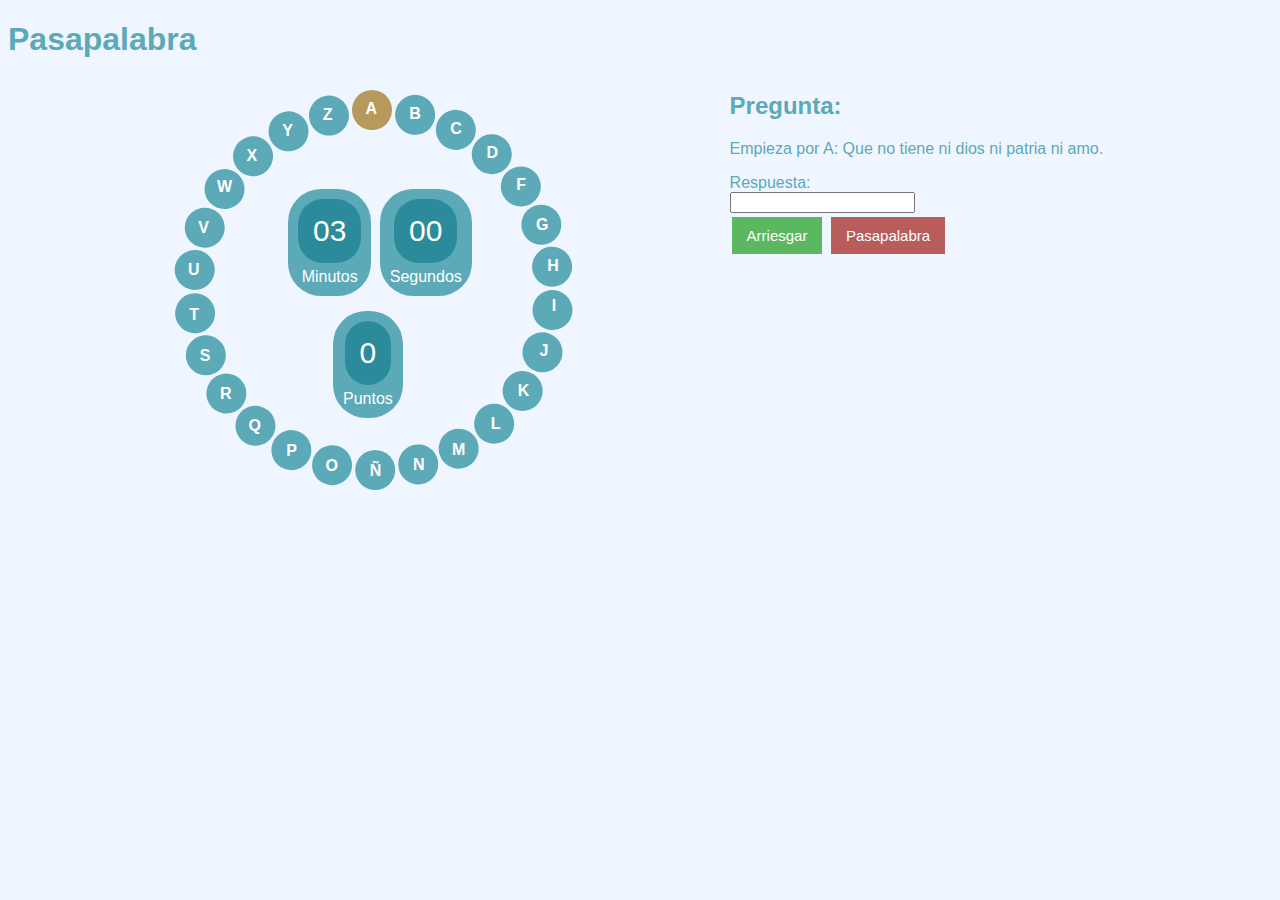
<file: index.html>
<!DOCTYPE html>
<meta charset="utf-8">
<html>
<head>
	<title>Pasapalabra</title>
	<link rel="stylesheet" type="text/css" href="pasapalabra.css">

	<script type="text/javascript"> 
		/*función para inutilizar el enter*/
		function stopRKey(evt) { 
  		var evt = (evt) ? evt : ((event) ? event : null); 
  		var node = (evt.target) ? evt.target : ((evt.srcElement) ? evt.srcElement : null); 
  		if ((evt.keyCode == 13) && (node.type=="text"))  {return false;} 
		} 

		document.onkeypress = stopRKey; 

	</script>
</head>
<body class="fondo" onload="begin_game()">
<h1>Pasapalabra</h1>

<div class= "section_ask">
<h2 class="pregunta">Pregunta:</h2>
<p id="question"></p>

<form>
  <span>Respuesta:</span></br>
  <input id="answer" type="text" name="respuesta" value=""><br>
 
  <input class="arriesgar" type="button" onclick="arriesgar()" value="Arriesgar" >
  <input class="pasapalabra" type="button" onclick="pasapalabra()" value="Pasapalabra" >
</form>
<p id="fin"></p>
</div>
<div class="rosco_r">
<div id="a" class="circulo a rodona_petita"> 
<p >A</p>
</div>
<div id="b" class="circulo b rodona_petita" > 
<p >B</p>
</div>
<div id="c" class="circulo c rodona_petita"> 
<p >C</p>
</div>
<div id="d" class="circulo d rodona_petita"> 
<p >D</p>
</div>
<div id="f" class="circulo f rodona_petita"> 
<p >F</p>
</div>
<div id="g" class="circulo g rodona_petita"> 
<p >G</p>
</div>
<div id="h" class="circulo h rodona_petita"> 
<p >H</p>
</div>
<div id="i" class="circulo i rodona_petita"> 
<p >I</p>
</div>
<div id="j" class="circulo j rodona_petita"> 
<p >J</p>
</div>
<div id="k" class="circulo k rodona_petita"> 
<p >K</p>
</div>
<div id="l" class="circulo l rodona_petita"> 
<p >L</p>
</div>
<div id="m" class="circulo m rodona_petita"> 
<p >M</p>
</div>
<div id="n" class="circulo n rodona_petita"> 
<p >N</p>
</div>
<div id="ñ" class="circulo ñ rodona_petita"> 
<p >Ñ</p>
</div>
<div id="o" class="circulo o rodona_petita"> 
<p >O</p>
</div>
<div id="p" class="circulo p rodona_petita"> 
<p >P</p>
</div>
<div id="q" class="circulo q rodona_petita"> 
<p >Q</p>
</div>
<div id="r" class="circulo r rodona_petita"> 
<p >R</p>
</div>
<div id="s" class="circulo s rodona_petita"> 
<p >S</p>
</div>
<div id="t" class="circulo t rodona_petita"> 
<p >T</p>
</div>
<div id="u" class="circulo u rodona_petita"> 
<p >U</p>
</div>
<div id="v" class="circulo v rodona_petita"> 
<p >V</p>
</div>
<div id="w" class="circulo w rodona_petita"> 
<p >W</p>
</div>
<div id="x" class="circulo x rodona_petita"> 
<p >X</p>
</div>
<div id="y" class="circulo y rodona_petita"> 
<p >Y</p>
</div>
<div id="z" class="circulo z rodona_petita"> 
<p >Z</p>
</div>
</div>
<div id="clockdiv">
  
  <div>
    <span class="minutes"></span>
    <div class="smalltext">Minutos</div>
  </div>
  <div>
    <span class="seconds"></span>
    <div class="smalltext">Segundos</div>
  </div>
  <div id="puntuacion">
    <span id="points" class="points">0</span>
    <div class="smalltext">Puntos</div>
  </div>
</div>







<script src="pasapalabra.js"></script>
<script src="countdown.js"></script>

</body>
</html>
</file>
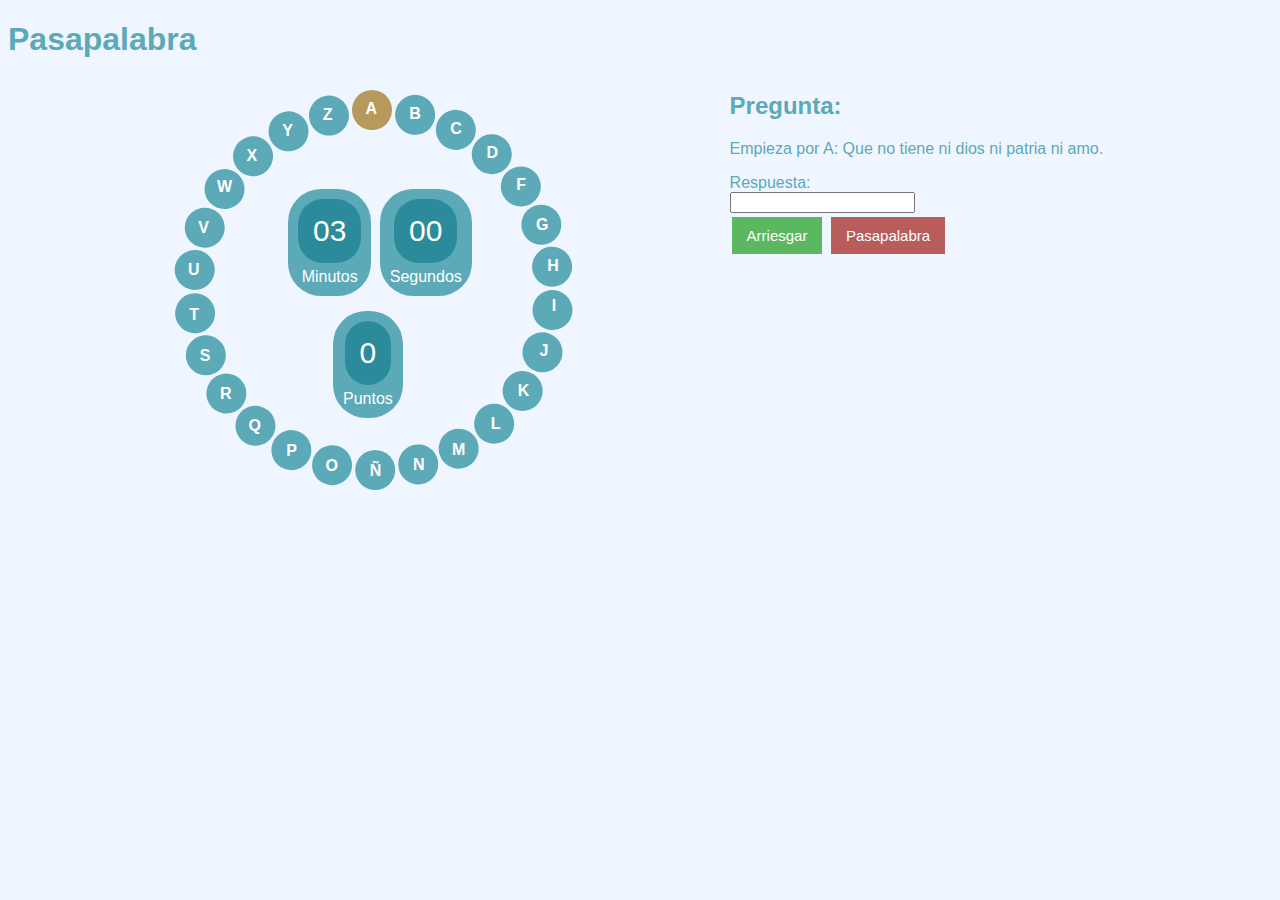
<file: pasalabra.html>
<!DOCTYPE html>
<meta charset="utf-8">
<html>
<head>
	<title>Pasapalabra</title>
	<link rel="stylesheet" type="text/css" href="pasapalabra.css">

	<script type="text/javascript"> 
		/*función para inutilizar el enter*/
		function stopRKey(evt) { 
  		var evt = (evt) ? evt : ((event) ? event : null); 
  		var node = (evt.target) ? evt.target : ((evt.srcElement) ? evt.srcElement : null); 
  		if ((evt.keyCode == 13) && (node.type=="text"))  {return false;} 
		} 

		document.onkeypress = stopRKey; 

	</script>
</head>
<body class="fondo" onload="begin_game()">
<h1>Pasapalabra</h1>

<div class= "section_ask">
<h2 class="pregunta">Pregunta:</h2>
<p id="question"></p>

<form>
  <span>Respuesta:</span></br>
  <input id="answer" type="text" name="respuesta" value=""><br>
 
  <input class="arriesgar" type="button" onclick="arriesgar()" value="Arriesgar" >
  <input class="pasapalabra" type="button" onclick="pasapalabra()" value="Pasapalabra" >
</form>
<p id="fin"></p>
</div>
<div class="rosco_r">
<div id="a" class="circulo a rodona_petita"> 
<p >A</p>
</div>
<div id="b" class="circulo b rodona_petita" > 
<p >B</p>
</div>
<div id="c" class="circulo c rodona_petita"> 
<p >C</p>
</div>
<div id="d" class="circulo d rodona_petita"> 
<p >D</p>
</div>
<div id="f" class="circulo f rodona_petita"> 
<p >F</p>
</div>
<div id="g" class="circulo g rodona_petita"> 
<p >G</p>
</div>
<div id="h" class="circulo h rodona_petita"> 
<p >H</p>
</div>
<div id="i" class="circulo i rodona_petita"> 
<p >I</p>
</div>
<div id="j" class="circulo j rodona_petita"> 
<p >J</p>
</div>
<div id="k" class="circulo k rodona_petita"> 
<p >K</p>
</div>
<div id="l" class="circulo l rodona_petita"> 
<p >L</p>
</div>
<div id="m" class="circulo m rodona_petita"> 
<p >M</p>
</div>
<div id="n" class="circulo n rodona_petita"> 
<p >N</p>
</div>
<div id="ñ" class="circulo ñ rodona_petita"> 
<p >Ñ</p>
</div>
<div id="o" class="circulo o rodona_petita"> 
<p >O</p>
</div>
<div id="p" class="circulo p rodona_petita"> 
<p >P</p>
</div>
<div id="q" class="circulo q rodona_petita"> 
<p >Q</p>
</div>
<div id="r" class="circulo r rodona_petita"> 
<p >R</p>
</div>
<div id="s" class="circulo s rodona_petita"> 
<p >S</p>
</div>
<div id="t" class="circulo t rodona_petita"> 
<p >T</p>
</div>
<div id="u" class="circulo u rodona_petita"> 
<p >U</p>
</div>
<div id="v" class="circulo v rodona_petita"> 
<p >V</p>
</div>
<div id="w" class="circulo w rodona_petita"> 
<p >W</p>
</div>
<div id="x" class="circulo x rodona_petita"> 
<p >X</p>
</div>
<div id="y" class="circulo y rodona_petita"> 
<p >Y</p>
</div>
<div id="z" class="circulo z rodona_petita"> 
<p >Z</p>
</div>
</div>
<div id="clockdiv">
  
  <div>
    <span class="minutes"></span>
    <div class="smalltext">Minutos</div>
  </div>
  <div>
    <span class="seconds"></span>
    <div class="smalltext">Segundos</div>
  </div>
  <div id="puntuacion">
    <span id="points" class="points">0</span>
    <div class="smalltext">Puntos</div>
  </div>
</div>







<script src="pasapalabra.js"></script>
<script src="countdown.js"></script>

</body>
</html>
</file>
<file: pasapalabra.css>
.circulo {
    width: 40px;
    height: 40px;
    oz-border-radius: 50%;
    -webkit-border-radius: 50%;
    border-radius: 50%;
    border-color: black;
    background: #5ca9b8;
}
.rodona_petita {
	    transform-origin: 54% 200px;
	    position: absolute;
}

.rodona_petita p {
    position: absolute;
    left: 34%;
    top: -16%;
    color: white;
    font-weight: bold;
    font-family: sans-serif;
    font: oblique;
}
.rosco_r {
    float: left;
    position: absolute;
    top: 10%;
    left: 27.5%;
}

.section_ask {
    position: absolute;
    top: 8%;
    left: 57%;
}
.fondo {
    color: #5ca9b8;
    background: #f0f6ff;
}
h1 ,h2,span,body {
	font-family: sans-serif;
	font: bold;
}
.boton {
	font-family: sans-serif;
	font: bold;
}
#fin {
    color: firebrick;
    font-size: 35px;
}
#clockdiv {
    position: absolute;
    font-family: sans-serif;
    color: #fff;
    display: inline-block;
    font-weight: 100;
    text-align: center;
    font-size: 30px;
    left: 22.5%;
    top: 21%;
}
#puntuacion {
    position: absolute;
    font-family: sans-serif;
    color: #fff;
    display: inline-block;
    font-weight: 100;
    text-align: center;
    font-size: 30px;
    left: 24.5%;
    top: 114%;
}




#clockdiv > div{
	padding: 10px;
	border-radius: 33px;
	background: #5ca9b8;
	display: inline-block;
}

#clockdiv div > span {
    padding: 15px;
    border-radius: 25px;
    background: rgba(0, 114, 129, 0.53);
    display: inline-block;
}

.smalltext{
	padding-top: 5px;
	font-size: 16px;
}
.pasapalabra {
    background-color:#b85c5c;
    border: none;
    color: white;
    padding: 10px 15px;
    text-decoration: none;
    margin: 4px 2px;
    cursor: pointer;
    font-family: sans-serif;
	font: bold;
	font-size: 15px;
}
.arriesgar {
    background-color:#5cb860;
    border: none;
    color: white;
    padding: 10px 15px;
    text-decoration: none;
    margin: 4px 2px;
    cursor: pointer;
    font-family: sans-serif;
	font: bold;
	font-size: 15px;
}
.a {
  
  position: absolute;
  transform: rotateZ(0deg);
}
.b {
  
  position: absolute;
  
  transform: rotateZ(13.8461538deg);
}
.b p{
  transform: rotateZ(-13.8461538deg);}
.c {
  
  position: absolute;
  transform: rotateZ(27.6923076923deg);
}
.c p{
  transform: rotateZ(-27.6923076923deg);}
.d {
  
   position: absolute;
   transform: rotateZ(41.5384615deg);
}
.d p{
  transform: rotateZ(-41.5384615deg);}
.f {
  
    position: absolute;
	transform: rotateZ(55.3846153deg);
}
.f p{
  transform: rotateZ(-55.3846153deg);}

.g{
  
	position: absolute;
	transform: rotateZ(69.2307691deg);
}
.g p{
  transform: rotateZ(-69.2307691deg);}
.h {
  
    position: absolute;
  	transform: rotateZ(83.0769229deg);
}
.h p{
  transform: rotateZ(-83.0769229deg);}
.i {
  
    position: absolute;
  	transform: rotateZ(96.9230767deg);
}
.i p{
  transform: rotateZ(-96.9230767deg);}
.j {
  
    position: absolute;
  	transform: rotateZ(110.7692305deg);
}
.j p{
  transform: rotateZ(-110.7692305deg);}
.k {
  
     position: absolute;

  transform: rotateZ(124.6153843deg);
}
.k p{
  transform: rotateZ(-124.6153843deg);}
.l {
  
     position: absolute;

  transform: rotateZ(138.4615381deg);
}
.l p{
  transform: rotateZ(-138.46153813deg);}
.m {
  
     position: absolute;

  transform: rotateZ(152.3076919deg);
}
.m p{
  transform: rotateZ(-152.3076919deg);}
.n {
  
     position: absolute;

  transform: rotateZ(166.1538457deg);
}
.n p{
  transform: rotateZ(-166.1538457deg);}
.ñ {
  
  position: absolute;
  transform: rotateZ(179.9999995deg);
}
.ñ p{
  transform: rotateZ(-179.9999995deg);}
.o {
  
  
 
  position: absolute;
  transform: rotateZ(193.8461533deg);
}
.o p{
  transform: rotateZ(-193.8461533deg);}
.p {
  
     position: absolute;
	transform: rotateZ(207.6923071deg);
}
.p p{
  transform: rotateZ(-207.6923071deg);}
.q {
  
  position: absolute;
  transform: rotateZ(221.5384609deg);
}
.q p{
  transform: rotateZ(-221.5384609deg);}
.r {
  
     position: absolute;
	transform: rotateZ(235.3846147deg);
}
.r p{
  transform: rotateZ(-235.3846147deg);}
  .s {
     position: absolute;
     transform: rotateZ(249.2307685deg);
}
.s p{
  transform: rotateZ(-249.2307685deg);}
.t {
  	position: absolute;
	transform: rotateZ(263.0769223deg);
}
.t p{
  transform: rotateZ(-263.0769223deg);}
  .u {
 
    position: absolute;
  	transform: rotateZ(276.9230761deg);
}
.u p{
  transform: rotateZ(-276.9230761deg);}
.v {
     position: absolute;
	transform: rotateZ(290.7692299deg);
}
.v p{
  transform: rotateZ(-290.7692299deg);}
.w {
     position: absolute;
     transform: rotateZ(304.6153837deg);
}
.w p{
  transform: rotateZ(-304.6153837deg);}
.x {
  
    position: absolute;
	transform: rotateZ(318.4615375deg);
}
.x p{
  transform: rotateZ(-318.4615375deg);}
  .y {
     position: absolute;
     transform: rotateZ(332.3076913deg);
}
.y p{
  transform: rotateZ(-332.3076913deg);}
.z {
    position: absolute;
	transform: rotateZ(346.1538451deg);
}
.z p{
  transform: rotateZ(-346.1538451deg);}
</file>
